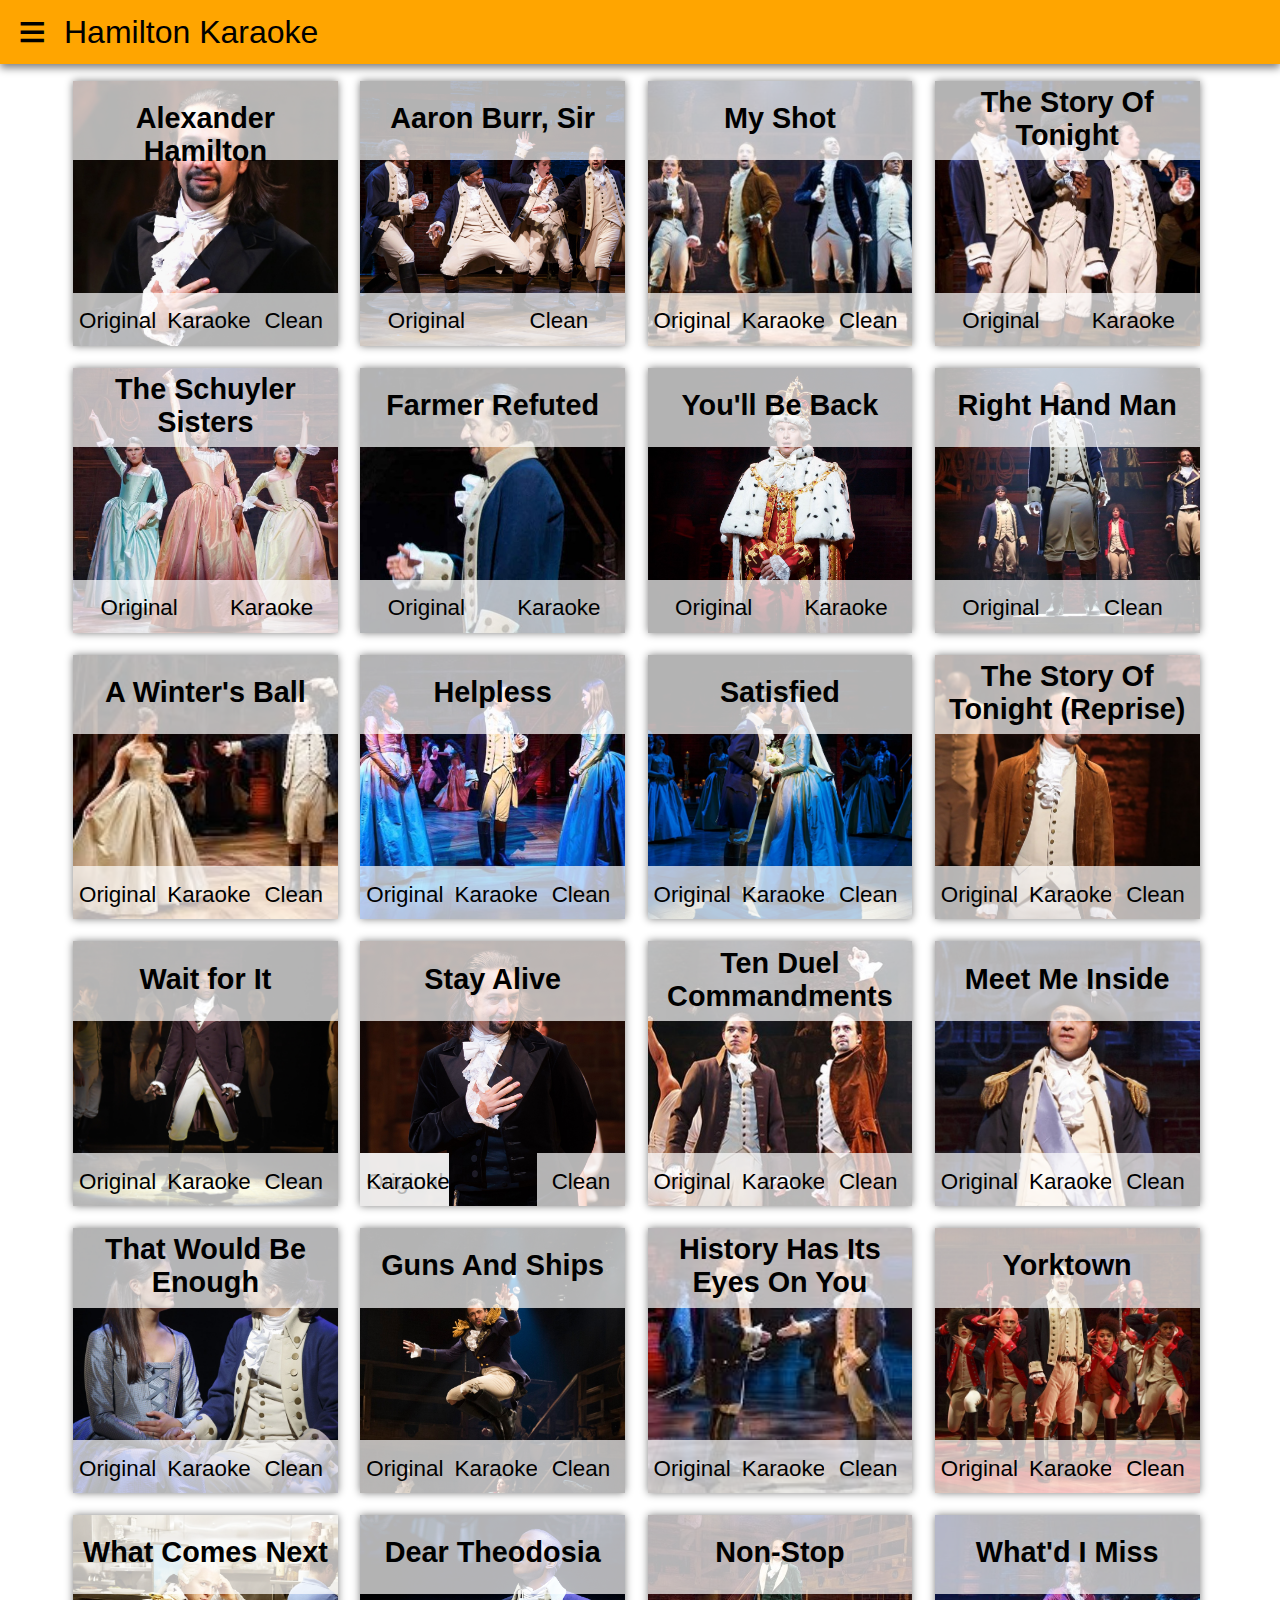
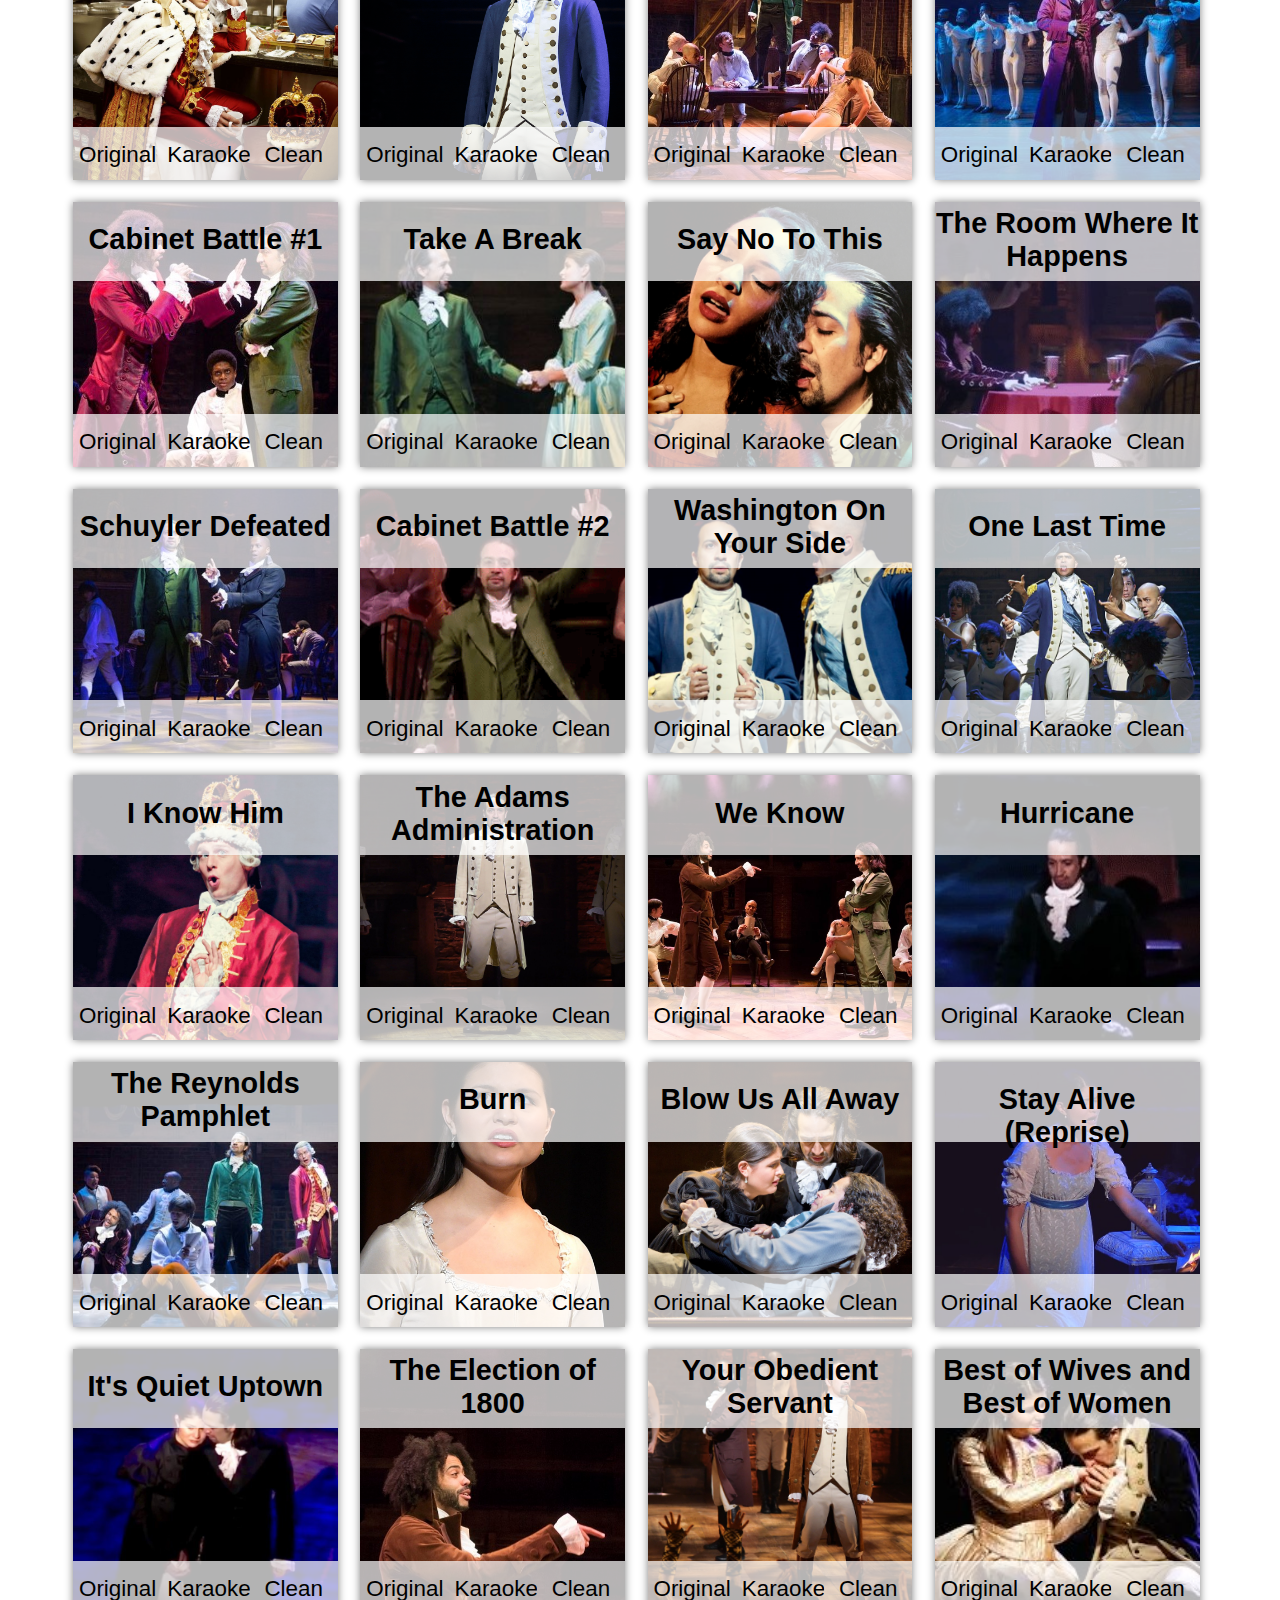
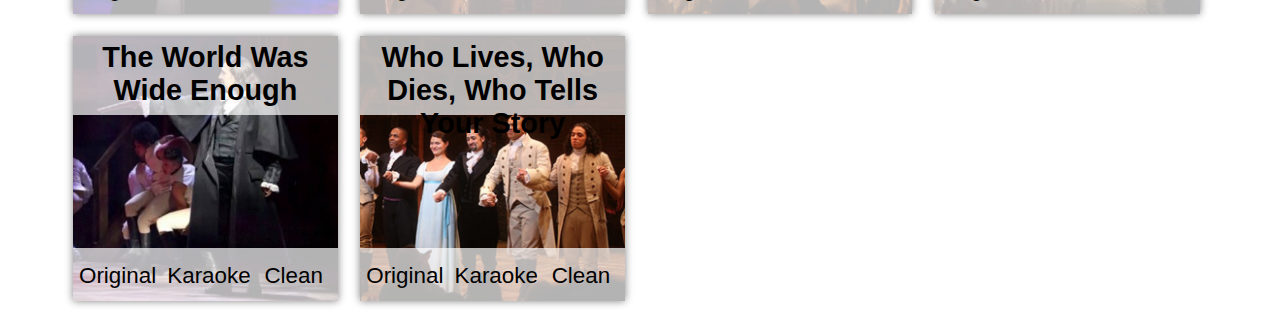
<file: index.html>
<!DOCTYPE html>

<html>
<head>
  <title>Hamilton Karaoke</title>
  <meta name="mobile-web-app-capable" content="yes">
  <link rel="icon" type="image/png" href= "images/hamilton.jpg">
  <link rel="stylesheet" href="styles.css">
  <link rel="stylesheet" href="media.css">
  <link href="https://fonts.googleapis.com/icon?family=Material+Icons" rel="stylesheet">
</head>
<body>
  <header class="header">
    <div id = "navButton" class = "navButton" onclick = "toggleNav()">&equiv;</div>
    <div class = "title">Hamilton Karaoke</div>
  </header>

  <div id = "overlay" onclick = "toggleNav()"></div>

  <nav id = "nav" class = "closed">
    <button class = "act" onclick = "toggleAct1()">Act One</button><div id = "act1Wrapper">
        <button class = "act1" onclick = "scroll(1)">1. Alexander Hamilton</button>
        <button class = "act1" onclick = "scroll(2)">2. Aaron Burr, Sir</button>
        <button class = "act1" onclick = "scroll(3)">3. My Shot</button>
        <button class = "act1" onclick = "scroll(4)">4. The Story Of Tonight</button>
        <button class = "act1" onclick = "scroll(5)">5. The Schuyler Sisters</button>
        <button class = "act1" onclick = "scroll(6)">6. Farmer Refuted</button>
        <button class = "act1" onclick = "scroll(7)">7. You'll Be Back</button>
        <button class = "act1" onclick = "scroll(8)">8. Right Hand Man</button>
        <button class = "act1" onclick = "scroll(9)">9. A Winter's Ball</button>
        <button class = "act1" onclick = "scroll(10)">10. Helpless</button>
        <button class = "act1" onclick = "scroll(11)">11. Satisfied</button>
        <button class = "act1" onclick = "scroll(12)">12. The Story Of Tonight (Reprise)</button>
        <button class = "act1" onclick = "scroll(13)">13. Wait For It</button>
        <button class = "act1" onclick = "scroll(14)">14. Stay Alive</button>
        <button class = "act1" onclick = "scroll(15)">15. Ten Duel Commandments</button>
        <button class = "act1" onclick = "scroll(16)">16. Meet Me Inside</button>
        <button class = "act1" onclick = "scroll(17)">17. That Would Be Enough</button>
        <button class = "act1" onclick = "scroll(18)">18. Guns and Ships</button>
        <button class = "act1" onclick = "scroll(19)">19. History Has Its Eyes On You</button>
        <button class = "act1" onclick = "scroll(20)">20. Yorktown</button>
        <button class = "act1" onclick = "scroll(21)">21. What Comes Next</button>
        <button class = "act1" onclick = "scroll(22)">22. Dear Theodosia</button>
        <button class = "act1" onclick = "scroll(23)">23. Non-Stop</button>
      </div>
    <button class = "act" onclick = "toggleAct2()">Act Two</button>
      <div id = "act2Wrapper">
        <button class = "act2" onclick = "scroll(24)">24. What'd I Miss</button>
        <button class = "act2" onclick = "scroll(25)">25. Cabinet Battle #1</button>
        <button class = "act2" onclick = "scroll(26)">26. Take a Breat</button>
        <button class = "act2" onclick = "scroll(27)">27. Say No To This</button>
        <button class = "act2" onclick = "scroll(28)">28. The Room Where It Happens</button>
        <button class = "act2" onclick = "scroll(29)">29. Schuyler Defeated</button>
        <button class = "act2" onclick = "scroll(30)">30. Cabinet Battle #2</button>
        <button class = "act2" onclick = "scroll(31)">31. Washington On Your Side</button>
        <button class = "act2" onclick = "scroll(32)">32. One Last Time</button>
        <button class = "act2" onclick = "scroll(33)">33. I Know Him</button>
        <button class = "act2" onclick = "scroll(34)">34. The Adam Administration</button>
        <button class = "act2" onclick = "scroll(35)">35. We Know</button>
        <button class = "act2" onclick = "scroll(36)">36. Hurricane</button>
        <button class = "act2" onclick = "scroll(37)">37. The Reynolds Pamphlet</button>
        <button class = "act2" onclick = "scroll(38)">38. Burn</button>
        <button class = "act2" onclick = "scroll(39)">39. Blow Us All Away</button>
        <button class = "act2" onclick = "scroll(40)">40. Stay Alive (Reprise)</button>
        <button class = "act2" onclick = "scroll(41)">41. It's Quiet Uptown</button>
        <button class = "act2" onclick = "scroll(42)">42. The Election of 1800</button>
        <button class = "act2" onclick = "scroll(43)">43. Your Obedient Servant</button>
        <button class = "act2" onclick = "scroll(44)">44. Best of Wives and Best of Women</button>
        <button class = "act2" onclick = "scroll(45)">45. The World Was Wide Enough</button>
        <button class = "act2" onclick = "scroll(46)">46. Who Lives, Who Dies, Who Tells Your Story</button>
      </div>
    <button class = "act">About/Contribute</button>
    <button class = "act" onclick = "liteSwitch('lite')">Switch to Lite Mode</button>
  </nav>

  <div id = "modal">
    <div class = "header" style = "z-index:1000">
      <div id = "back" class = "navButton" onclick = "toggleLyrics('na', 'na')"><i class="material-icons" style = "font-size:48px">arrow_back</i></div>
      <div id = "modalTitle" class = "title"></div>
    </div>
    <div id = "lyrics"></div>
  </div>

  <div id = "content">
    <strong>
    <div class = "songCard">
      <img src = "images/alexanderhamilton.jpg"/>
      <div class = "songTitle">Alexander Hamilton</div>
      <button class = "songLink firstThird" onclick = "toggleLyrics(alexanderHamilton, alexanderHamilton.e)">Original</button>
      <button class = "songLink secondThird" onclick = "toggleLyrics(alexanderHamilton, alexanderHamilton.k)">Karaoke</button>
      <button class = "songLink thirdThird" onclick = "toggleLyrics(alexanderHamilton, alexanderHamilton.c)">Clean</button>
    </div>

    <div class = "songCard">
      <img src = "images/aaronburrsir.jpg"/>
      <div class = "songTitle">Aaron Burr, Sir</div>
      <button class = "songLink firstHalf" onclick = "toggleLyrics(aaronBurrSir, aaronBurrSir.e)">Original</button>
      <!--<button class = "songLink secondThird" onclick = "toggleLyrics(aaronBurrSir, aaronBurrSir.k)"></button>-->
      <button class = "songLink secondHalf" onclick = "toggleLyrics(aaronBurrSir, aaronBurrSir.c)">Clean</button>
    </div>

    <div class = "songCard">
      <img src = "images/myshot.jpg"/>
      <div class = "songTitle">My Shot</div>
      <button class = "songLink firstThird" onclick = "toggleLyrics(myShot, myShot.e)">Original</button>
      <button class = "songLink secondThird" onclick = "toggleLyrics(myShot, myShot.k)">Karaoke</button>
      <button class = "songLink thirdThird" onclick = "toggleLyrics(myShot, myShot.c)">Clean</button>
    </div>
    
    <div class = "songCard">
      <img src = "images/storyoftonight.jpg"/>
      <div class = "songTitle twoLine">The Story Of<br>Tonight</div>
      <button class = "songLink firstHalf" onclick = "toggleLyrics(storyOfTonight, storyOfTonight.c)">Original</button>
      <button class = "songLink secondHalf" onclick = "toggleLyrics(storyOfTonight, storyOfTonight.k)">Karaoke</button>
    </div>
    
    <div class = "songCard">
      <img src = "images/schuylersisters.jpg"/>
      <div class = "songTitle twoLine">The Schuyler<br>Sisters</div>
      <button class = "songLink firstHalf" onclick = "toggleLyrics(schuylerSisters, schuylerSisters.e)">Original</button>
      <button class = "songLink secondHalf" onclick = "toggleLyrics(schuylerSisters, schuylerSisters.k)">Karaoke</button>
    </div>
    
    <div class = "songCard">
      <img src = "images/farmerrefuted.jpg"/>
      <div class = "songTitle">Farmer Refuted</div>
      <button class = "songLink firstHalf" onclick = "toggleLyrics(farmerRefuted, farmerRefuted.e)">Original</button>
      <button class = "songLink secondHalf" onclick = "toggleLyrics(farmerRefuted, farmerRefuted.k)">Karaoke</button>
    </div>
    
    <div class = "songCard">
      <img src = "images/youllbeback.jpg"/>
      <div class = "songTitle">You'll Be Back</div>
      <button class = "songLink firstHalf" onclick = "toggleLyrics(youllBeBack, youllBeBack.e)">Original</button>
      <button class = "songLink secondHalf" onclick = "toggleLyrics(youllBeBack, youllBeBack.k)">Karaoke</button>
    </div>
    
    <div class = "songCard">
      <img src = "images/righthandman.jpg"/>
      <div class = "songTitle">Right Hand Man</div>
      <button class = "songLink firstHalf" onclick = "toggleLyrics(rightHandMan, rightHandMan.e)">Original</button>
      <!--<button class = "songLink secondThird" onclick = "toggleLyrics(rightHandMan, rightHandMan.k)">Karaoke</button>-->
      <button class = "songLink secondHalf" onclick = "toggleLyrics(rightHandMan, rightHandMan.c)">Clean</button>
    </div>
    
    <div class = "songCard">
      <img src = "images/awintersball.jpg"/>
      <div class = "songTitle">A Winter's Ball</div>
      <button class = "songLink firstThird" onclick = "toggleLyrics(aWintersBall, aWintersBall.e)">Original</button>
      <button class = "songLink secondThird" onclick = "toggleLyrics(aWintersBall, aWintersBall.k)">Karaoke</button>
      <button class = "songLink thirdThird" onclick = "toggleLyrics(aWintersBall, aWintersBall.c)">Clean</button>
    </div>
    
    <div class = "songCard">
      <img src = "images/helpless.jpg"/>
      <div class = "songTitle">Helpless</div>
      <button class = "songLink firstThird" onclick = "toggleLyrics(helpless, helpless.e)">Original</button>
      <button class = "songLink secondThird" onclick = "toggleLyrics(helpless, helpless.k)">Karaoke</button>
      <button class = "songLink thirdThird" onclick = "toggleLyrics(helpless, helpless.c)">Clean</button>
    </div>
    
    <div class = "songCard">
      <img src = "images/satisfied.jpg"/>
      <div class = "songTitle">Satisfied</div>
      <button class = "songLink firstThird" onclick = "toggleLyrics(satisfied, satisfied.e)">Original</button>
      <button class = "songLink secondThird" onclick = "toggleLyrics(satisfied, satisfied.k)">Karaoke</button>
      <button class = "songLink thirdThird" onclick = "toggleLyrics(satisfied, satisfied.c)">Clean</button>
    </div>
    
    <div class = "songCard">
      <img src = "images/storyoftonightreprise.jpg"/>
      <div class = "songTitle twoLine">The Story Of Tonight (Reprise)</div>
      <button class = "songLink firstThird" onclick = "toggleLyrics(storyOfTonightReprise, storyOfTonightReprise.e)">Original</button>
      <button class = "songLink secondThird" onclick = "toggleLyrics(storyOfTonightReprise, storyOfTonightReprise.k)">Karaoke</button>
      <button class = "songLink thirdThird" onclick = "toggleLyrics(storyOfTonightReprise, storyOfTonightReprise.c)">Clean</button>
    </div>
    
    <div class = "songCard">
      <img src = "images/waitforit.jpg"/>
      <div class = "songTitle">Wait for It</div>
      <button class = "songLink firstThird" onclick = "toggleLyrics(waitForIt, waitForIt.e)">Original</button>
      <button class = "songLink secondThird" onclick = "toggleLyrics(waitForIt, waitForIt.k)">Karaoke</button>
      <button class = "songLink thirdThird" onclick = "toggleLyrics(waitForIt, waitForIt.c)">Clean</button>
    </div>
    
    <div class = "songCard">
      <img src = "images/stayalive.jpg"/>
      <div class = "songTitle">Stay Alive</div>
      <button class = "songLink firstThird" onclick = "toggleLyrics(stayAlive, stayAlive.e)">Original</button>
      <button class = "songLink firstThird" onclick = "toggleLyrics(stayAlive, stayAlive.e)">Karaoke</button>
      <button class = "songLink thirdThird" onclick = "toggleLyrics(stayAlive, stayAlive.c)">Clean</button>
    </div>
    
    <div class = "songCard">
      <img src = "images/tenduelcommandments.jpg"/>
      <div class = "songTitle twoLine">Ten Duel Commandments</div>
      <button class = "songLink firstThird" onclick = "toggleLyrics(tenDuelCommandments, tenDuelCommandments.e)">Original</button>
      <button class = "songLink secondThird" onclick = "toggleLyrics(tenDuelCommandments, tenDuelCommandments.k)">Karaoke</button>
      <button class = "songLink thirdThird" onclick = "toggleLyrics(tenDuelCommandments, tenDuelCommandments.c)">Clean</button>
    </div>
    
    <div class = "songCard">
      <img src = "images/meetmeinside.jpg"/>
      <div class = "songTitle">Meet Me Inside</div>
      <button class = "songLink firstThird" onclick = "toggleLyrics(meetMeInside, meetMeInside.e)">Original</button>
      <button class = "songLink secondThird" onclick = "toggleLyrics(meetMeInside, meetMeInside.k)">Karaoke</button>
      <button class = "songLink thirdThird" onclick = "toggleLyrics(meetMeInside, meetMeInside.c)">Clean</button>
    </div>
    
    <div class = "songCard">
      <img src = "images/thatwouldbeenough.jpg"/>
      <div class = "songTitle twoLine">That Would Be Enough</div>
      <button class = "songLink firstThird" onclick = "toggleLyrics(thatWouldBeEnough, thatWouldBeEnough.e)">Original</button>
      <button class = "songLink secondThird" onclick = "toggleLyrics(thatWouldBeEnough, thatWouldBeEnough.k)">Karaoke</button>
      <button class = "songLink thirdThird" onclick = "toggleLyrics(thatWouldBeEnough, thatWouldBeEnough.c)">Clean</button>
    </div>
    
    <div class = "songCard">
      <img src = "images/gunsandships.jpg"/>
      <div class = "songTitle">Guns And Ships</div>
      <button class = "songLink firstThird" onclick = "toggleLyrics(gunsAndShips, gunsAndShips.e)">Original</button>
      <button class = "songLink secondThird" onclick = "toggleLyrics(gunsAndShips, gunsAndShips.k)">Karaoke</button>
      <button class = "songLink thirdThird" onclick = "toggleLyrics(gunsAndShips, gunsAndShips.c)">Clean</button>
    </div>
    
    <div class = "songCard">
      <img src = "images/historyhasitseyesonyou.jpg"/>
      <div class = "songTitle twoLine">History Has Its Eyes On You</div>
      <button class = "songLink firstThird" onclick = "toggleLyrics(historyHasItsEyesOnYou, historyHasItsEyesOnYou.e)">Original</button>
      <button class = "songLink secondThird" onclick = "toggleLyrics(historyHasItsEyesOnYou, historyHasItsEyesOnYou.k)">Karaoke</button>
      <button class = "songLink thirdThird" onclick = "toggleLyrics(historyHasItsEyesOnYou, historyHasItsEyesOnYou.c)">Clean</button>
    </div>
    
    <div class = "songCard">
      <img src = "images/yorktown.jpg"/>
      <div class = "songTitle">Yorktown</div>
      <button class = "songLink firstThird" onclick = "toggleLyrics(yorktown, yorktown.e)">Original</button>
      <button class = "songLink secondThird" onclick = "toggleLyrics(yorktown, yorktown.k)">Karaoke</button>
      <button class = "songLink thirdThird" onclick = "toggleLyrics(yorktown, yorktown.c)">Clean</button>
    </div>
    
    <div class = "songCard">
      <img src = "images/whatcomesnext.jpg"/>
      <div class = "songTitle">What Comes Next</div>
      <button class = "songLink firstThird" onclick = "toggleLyrics(whatComesNext, whatComesNext.e)">Original</button>
      <button class = "songLink secondThird" onclick = "toggleLyrics(whatComesNext, whatComesNext.k)">Karaoke</button>
      <button class = "songLink thirdThird" onclick = "toggleLyrics(whatComesNext, whatComesNext.c)">Clean</button>
    </div>
    
    <div class = "songCard">
      <img src = "images/deartheodosia.jpg"/>
      <div class = "songTitle">Dear Theodosia</div>
      <button class = "songLink firstThird" onclick = "toggleLyrics(dearTheodosia, dearTheodosia.e)">Original</button>
      <button class = "songLink secondThird" onclick = "toggleLyrics(dearTheodosia, dearTheodosia.k)">Karaoke</button>
      <button class = "songLink thirdThird" onclick = "toggleLyrics(dearTheodosia, dearTheodosia.c)">Clean</button>
    </div>
    
    <div class = "songCard">
      <img src = "images/nonstop.jpg"/>
      <div class = "songTitle">Non-Stop</div>
      <button class = "songLink firstThird" onclick = "toggleLyrics(nonStop, nonStop.e)">Original</button>
      <button class = "songLink secondThird" onclick = "toggleLyrics(nonStop, nonStop.k)">Karaoke</button>
      <button class = "songLink thirdThird" onclick = "toggleLyrics(nonStop, nonStop.c)">Clean</button>
    </div>
    
    <div class = "songCard">
      <img src = "images/whatdimiss.jpg"/>
      <div class = "songTitle">What'd I Miss</div>
      <button class = "songLink firstThird" onclick = "toggleLyrics(whatdIMiss, whatdIMiss.e)">Original</button>
      <button class = "songLink secondThird" onclick = "toggleLyrics(whatdIMiss, whatdIMiss.k)">Karaoke</button>
      <button class = "songLink thirdThird" onclick = "toggleLyrics(whatdIMiss, whatdIMiss.c)">Clean</button>
    </div>
    
    <div class = "songCard">
      <img src = "images/cabinetbattle1.jpg"/>
      <div class = "songTitle">Cabinet Battle #1</div>
      <button class = "songLink firstThird" onclick = "toggleLyrics(cabinetBattle1, cabinetBattle1.e)">Original</button>
      <button class = "songLink secondThird" onclick = "toggleLyrics(cabinetBattle1, cabinetBattle1.k)">Karaoke</button>
      <button class = "songLink thirdThird" onclick = "toggleLyrics(cabinetBattle1, cabinetBattle1.c)">Clean</button>
    </div>
    
    <div class = "songCard">
      <img src = "images/takeabreak.jpg"/>
      <div class = "songTitle">Take A Break</div>
      <button class = "songLink firstThird" onclick = "toggleLyrics(takeABreak, takeABreak.e)">Original</button>
      <button class = "songLink secondThird" onclick = "toggleLyrics(takeABreak, takeABreak.k)">Karaoke</button>
      <button class = "songLink thirdThird" onclick = "toggleLyrics(takeABreak, takeABreak.c)">Clean</button>
    </div>
    
    <div class = "songCard">
      <img src = "images/saynotothis.jpg"/>
      <div class = "songTitle">Say No To This</div>
      <button class = "songLink firstThird" onclick = "toggleLyrics(sayNoToThis, sayNoToThis.e)">Original</button>
      <button class = "songLink secondThird" onclick = "toggleLyrics(sayNoToThis, sayNoToThis.k)">Karaoke</button>
      <button class = "songLink thirdThird" onclick = "toggleLyrics(sayNoToThis, sayNoToThis.c)">Clean</button>
    </div>
    
    <div class = "songCard">
      <img src = "images/roomwhereithappens.jpg"/>
      <div class = "songTitle twoLine">The Room Where It Happens</div>
      <button class = "songLink firstThird" onclick = "toggleLyrics(theRoomWhereItHappens, theRoomWhereItHappens.e)">Original</button>
      <button class = "songLink secondThird" onclick = "toggleLyrics(theRoomWhereItHappens, theRoomWhereItHappens.k)">Karaoke</button>
      <button class = "songLink thirdThird" onclick = "toggleLyrics(theRoomWhereItHappens, theRoomWhereItHappens.c)">Clean</button>
    </div>
    
    <div class = "songCard">
      <img src = "images/schuylerdefeated.jpg"/>
      <div class = "songTitle">Schuyler Defeated</div>
      <button class = "songLink firstThird" onclick = "toggleLyrics(schuylerDefeated, schuylerDefeated.e)">Original</button>
      <button class = "songLink secondThird" onclick = "toggleLyrics(schuylerDefeated, schuylerDefeated.k)">Karaoke</button>
      <button class = "songLink thirdThird" onclick = "toggleLyrics(schuylerDefeated, schuylerDefeated.c)">Clean</button>
    </div>
    
    <div class = "songCard">
      <img src = "images/cabinetbattle2.png"/>
      <div class = "songTitle">Cabinet Battle #2</div>
      <button class = "songLink firstThird" onclick = "toggleLyrics(cabinetBattle2, cabinetBattle2.e)">Original</button>
      <button class = "songLink secondThird" onclick = "toggleLyrics(cabinetBattle2, cabinetBattle2.k)">Karaoke</button>
      <button class = "songLink thirdThird" onclick = "toggleLyrics(cabinetBattle2, cabinetBattle2.c)">Clean</button>
    </div>
    
    <div class = "songCard">
      <img src = "images/washingtononyourside.png"/>
      <div class = "songTitle twoLine">Washington On Your Side</div>
      <button class = "songLink firstThird" onclick = "toggleLyrics(washingtonOnYourSide, washingtonOnYourSide.e)">Original</button>
      <button class = "songLink secondThird" onclick = "toggleLyrics(washingtonOnYourSide, washingtonOnYourSide.k)">Karaoke</button>
      <button class = "songLink thirdThird" onclick = "toggleLyrics(washingtonOnYourSide, washingtonOnYourSide.c)">Clean</button>
    </div>
    
    <div class = "songCard">
      <img src = "images/onelasttime.png"/>
      <div class = "songTitle">One Last Time</div>
      <button class = "songLink firstThird" onclick = "toggleLyrics(oneLastTime, oneLastTime.e)">Original</button>
      <button class = "songLink secondThird" onclick = "toggleLyrics(oneLastTime, oneLastTime.k)">Karaoke</button>
      <button class = "songLink thirdThird" onclick = "toggleLyrics(oneLastTime, oneLastTime.c)">Clean</button>
    </div>
    
    <div class = "songCard">
      <img src = "images/iknowhim.jpg"/>
      <div class = "songTitle">I Know Him</div>
      <button class = "songLink firstThird" onclick = "toggleLyrics(iKnowHim, iKnowHim.e)">Original</button>
      <button class = "songLink secondThird" onclick = "toggleLyrics(iKnowHim, iKnowHim.k)">Karaoke</button>
      <button class = "songLink thirdThird" onclick = "toggleLyrics(iKnowHim, iKnowHim.c)">Clean</button>
    </div>
    
    <div class = "songCard">
      <img src = "images/theadamsadministration.jpg"/>
      <div class = "songTitle twoLine">The Adams Administration</div>
      <button class = "songLink firstThird" onclick = "toggleLyrics(theAdamsAdministraton, theAdamsAdministraton.e)">Original</button>
      <button class = "songLink secondThird" onclick = "toggleLyrics(theAdamsAdministraton, theAdamsAdministraton.k)">Karaoke</button>
      <button class = "songLink thirdThird" onclick = "toggleLyrics(theAdamsAdministraton, theAdamsAdministraton.c)">Clean</button>
    </div>
    
    <div class = "songCard">
      <img src = "images/weknow.jpg"/>
      <div class = "songTitle">We Know</div>
      <button class = "songLink firstThird" onclick = "toggleLyrics(weKnow, weKnow.e)">Original</button>
      <button class = "songLink secondThird" onclick = "toggleLyrics(weKnow, weKnow.k)">Karaoke</button>
      <button class = "songLink thirdThird" onclick = "toggleLyrics(weKnow, weKnow.c)">Clean</button>
    </div>
    
    <div class = "songCard">
      <img src = "images/hurricane.jpg"/>
      <div class = "songTitle">Hurricane</div>
      <button class = "songLink firstThird" onclick = "toggleLyrics(hurricane, hurricane.e)">Original</button>
      <button class = "songLink secondThird" onclick = "toggleLyrics(hurricane, hurricane.k)">Karaoke</button>
      <button class = "songLink thirdThird" onclick = "toggleLyrics(hurricane, hurricane.c)">Clean</button>
    </div>
    
    <div class = "songCard">
      <img src = "images/reynoldspamphlet.jpg"/>
      <div class = "songTitle twoLine">The Reynolds Pamphlet</div>
      <button class = "songLink firstThird" onclick = "toggleLyrics(reynoldsPamphlet, reynoldsPamphlet.e)">Original</button>
      <button class = "songLink secondThird" onclick = "toggleLyrics(reynoldsPamphlet, reynoldsPamphlet.k)">Karaoke</button>
      <button class = "songLink thirdThird" onclick = "toggleLyrics(reynoldsPamphlet, reynoldsPamphlet.c)">Clean</button>
    </div>
    
    <div class = "songCard">
      <img src = "images/burn.jpg"/>
      <div class = "songTitle">Burn</div>
      <button class = "songLink firstThird" onclick = "toggleLyrics(burn, burn.e)">Original</button>
      <button class = "songLink secondThird" onclick = "toggleLyrics(burn, burn.k)">Karaoke</button>
      <button class = "songLink thirdThird" onclick = "toggleLyrics(burn, burn.c)">Clean</button>
    </div>
    
    <div class = "songCard">
      <img src = "images/blowusallaway.jpg"/>
      <div class = "songTitle">Blow Us All Away</div>
      <button class = "songLink firstThird" onclick = "toggleLyrics(blowUsAllAway, blowUsAllAway.e)">Original</button>
      <button class = "songLink secondThird" onclick = "toggleLyrics(blowUsAllAway, blowUsAllAway.k)">Karaoke</button>
      <button class = "songLink thirdThird" onclick = "toggleLyrics(blowUsAllAway, blowUsAllAway.c)">Clean</button>
    </div>
    
    <div class = "songCard">
      <img src = "images/stayalivereprise.jpg"/>
      <div class = "songTitle">Stay Alive (Reprise)</div>
      <button class = "songLink firstThird" onclick = "toggleLyrics(stayAliveReprise, stayAliveReprise.e)">Original</button>
      <button class = "songLink secondThird" onclick = "toggleLyrics(stayAliveReprise, stayAliveReprise.k)">Karaoke</button>
      <button class = "songLink thirdThird" onclick = "toggleLyrics(stayAliveReprise, stayAliveReprise.c)">Clean</button>
    </div>
    
    <div class = "songCard">
      <img src = "images/itsquietuptown.jpg"/>
      <div class = "songTitle">It's Quiet Uptown</div>
      <button class = "songLink firstThird" onclick = "toggleLyrics(itsQiuetUptown, itsQiuetUptown.e)">Original</button>
      <button class = "songLink secondThird" onclick = "toggleLyrics(itsQiuetUptown, itsQiuetUptown.k)">Karaoke</button>
      <button class = "songLink thirdThird" onclick = "toggleLyrics(itsQiuetUptown, itsQiuetUptown.c)">Clean</button>
    </div>
    
    <div class = "songCard">
      <img src = "images/electionof1800.jpg"/>
      <div class = "songTitle twoLine">The Election of<br>1800</div>
      <button class = "songLink firstThird" onclick = "toggleLyrics(electionOf1800, electionOf1800.e)">Original</button>
      <button class = "songLink secondThird" onclick = "toggleLyrics(electionOf1800, electionOf1800.k)">Karaoke</button>
      <button class = "songLink thirdThird" onclick = "toggleLyrics(electionOf1800, electionOf1800.c)">Clean</button>
    </div>
    
    <div class = "songCard">
      <img src = "images/yourobedientservant.jpg"/>
      <div class = "songTitle twoLine">Your Obedient Servant</div>
      <button class = "songLink firstThird" onclick = "toggleLyrics(yourObedientServant, yourObedientServant.e)">Original</button>
      <button class = "songLink secondThird" onclick = "toggleLyrics(yourObedientServant, yourObedientServant.k)">Karaoke</button>
      <button class = "songLink thirdThird" onclick = "toggleLyrics(yourObedientServant, yourObedientServant.c)">Clean</button>
    </div>
    
    <div class = "songCard">
      <img src = "images/bestofwivesandbestofwomen.jpg"/>
      <div class = "songTitle twoLine">Best of Wives and Best of Women</div>
      <button class = "songLink firstThird" onclick = "toggleLyrics(bestOfWivesAndBestOfWomen, bestOfWivesAndBestOfWomen.e)">Original</button>
      <button class = "songLink secondThird" onclick = "toggleLyrics(bestOfWivesAndBestOfWomen, bestOfWivesAndBestOfWomen.k)">Karaoke</button>
      <button class = "songLink thirdThird" onclick = "toggleLyrics(bestOfWivesAndBestOfWomen, bestOfWivesAndBestOfWomen.c)">Clean</button>
    </div>
    
    <div class = "songCard">
      <img src = "images/theworldwaswideenough.jpg"/>
      <div class = "songTitle twoLine">The World Was Wide Enough</div>
      <button class = "songLink firstThird" onclick = "toggleLyrics(theWorldWasWideEnough, theWorldWasWideEnough.e)">Original</button>
      <button class = "songLink secondThird" onclick = "toggleLyrics(theWorldWasWideEnough, theWorldWasWideEnough.k)">Karaoke</button>
      <button class = "songLink thirdThird" onclick = "toggleLyrics(theWorldWasWideEnough, theWorldWasWideEnough.c)">Clean</button>
    </div>
    
    <div class = "songCard">
      <img src = "images/wholiveswhodieswhotellsyourstory.jpg"/>
      <div class = "songTitle twoLine">Who Lives, Who Dies, Who Tells Your Story</div>
      <button class = "songLink firstThird" onclick = "toggleLyrics(whoLivesWhoDiesWhoTellsYourStory, whoLivesWhoDiesWhoTellsYourStory.e)">Original</button>
      <button class = "songLink secondThird" onclick = "toggleLyrics(whoLivesWhoDiesWhoTellsYourStory, whoLivesWhoDiesWhoTellsYourStory.k)">Karaoke</button>
      <button class = "songLink thirdThird" onclick = "toggleLyrics(whoLivesWhoDiesWhoTellsYourStory, whoLivesWhoDiesWhoTellsYourStory.c)">Clean</button>
    </div>
    </strong>
    
  </div>
</body>
<script src="objects.js"></script> 
<script src="main.js"></script>
</html>
</file>
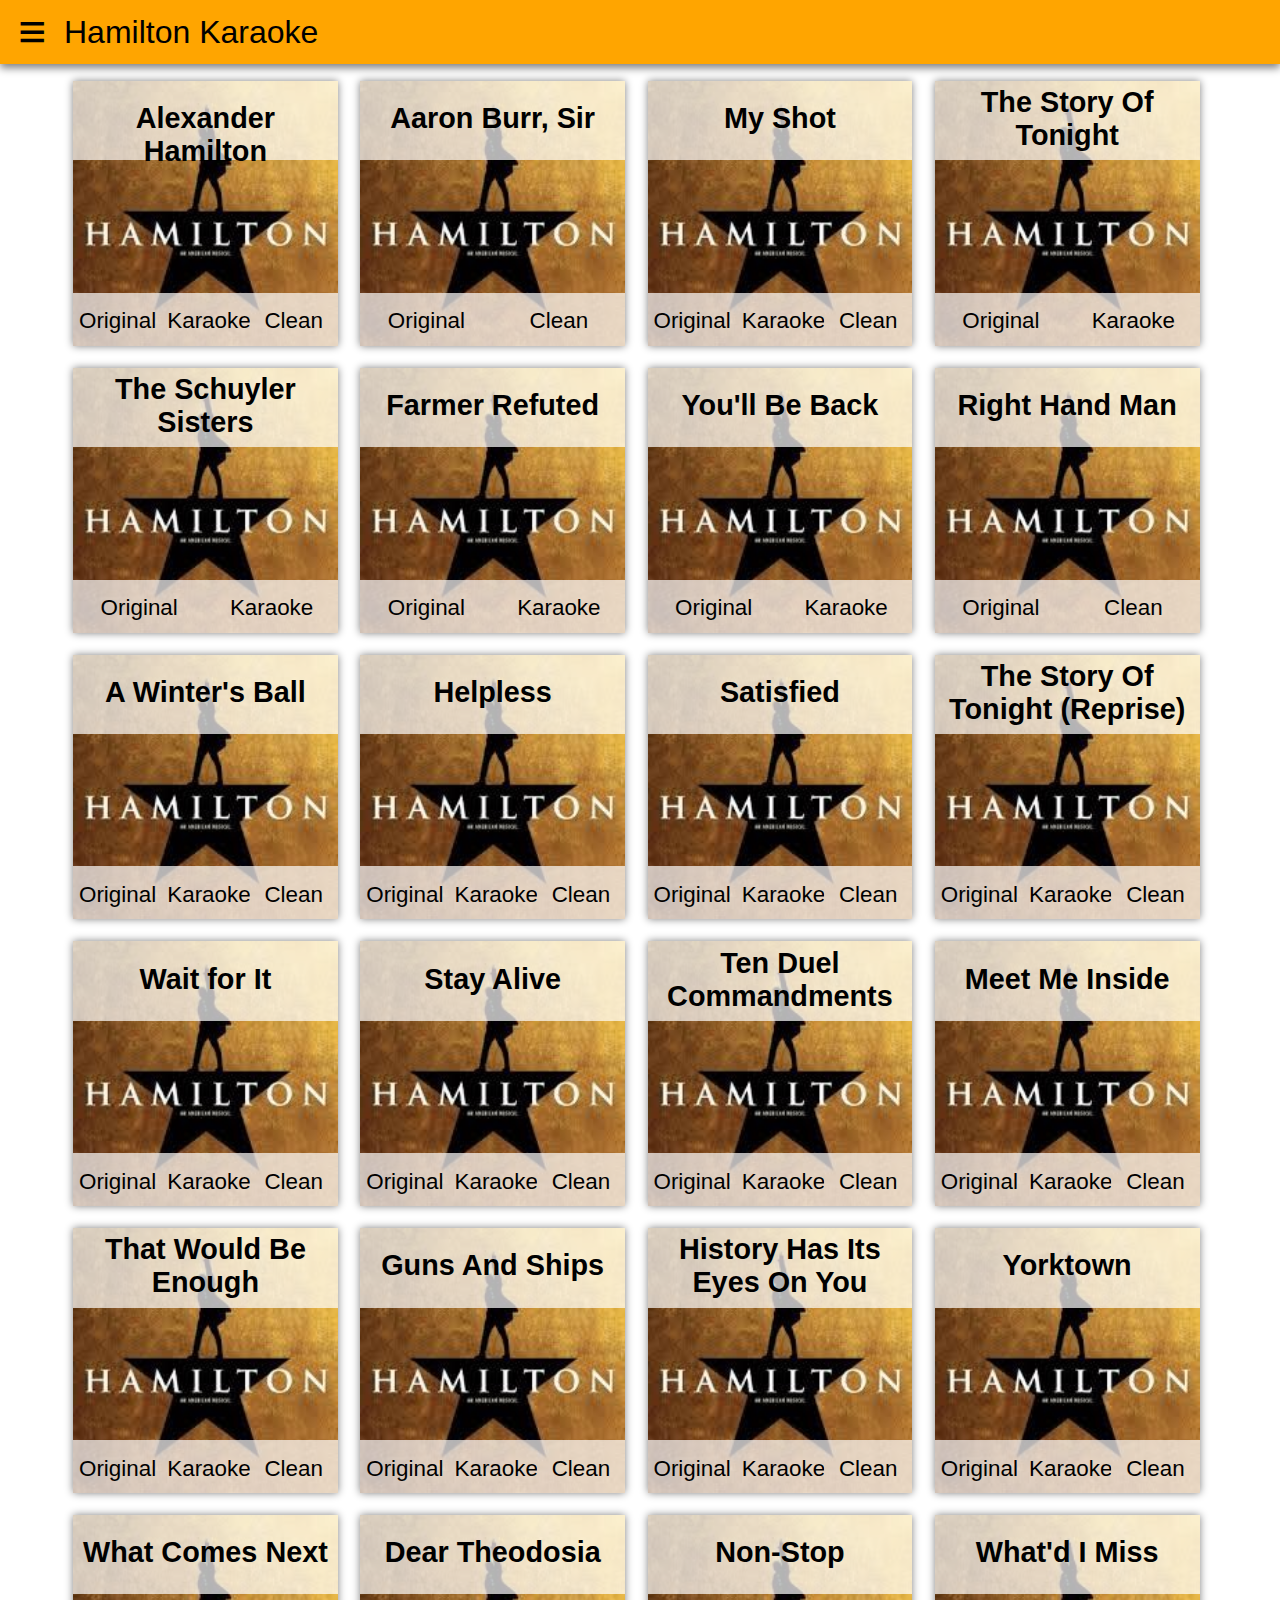
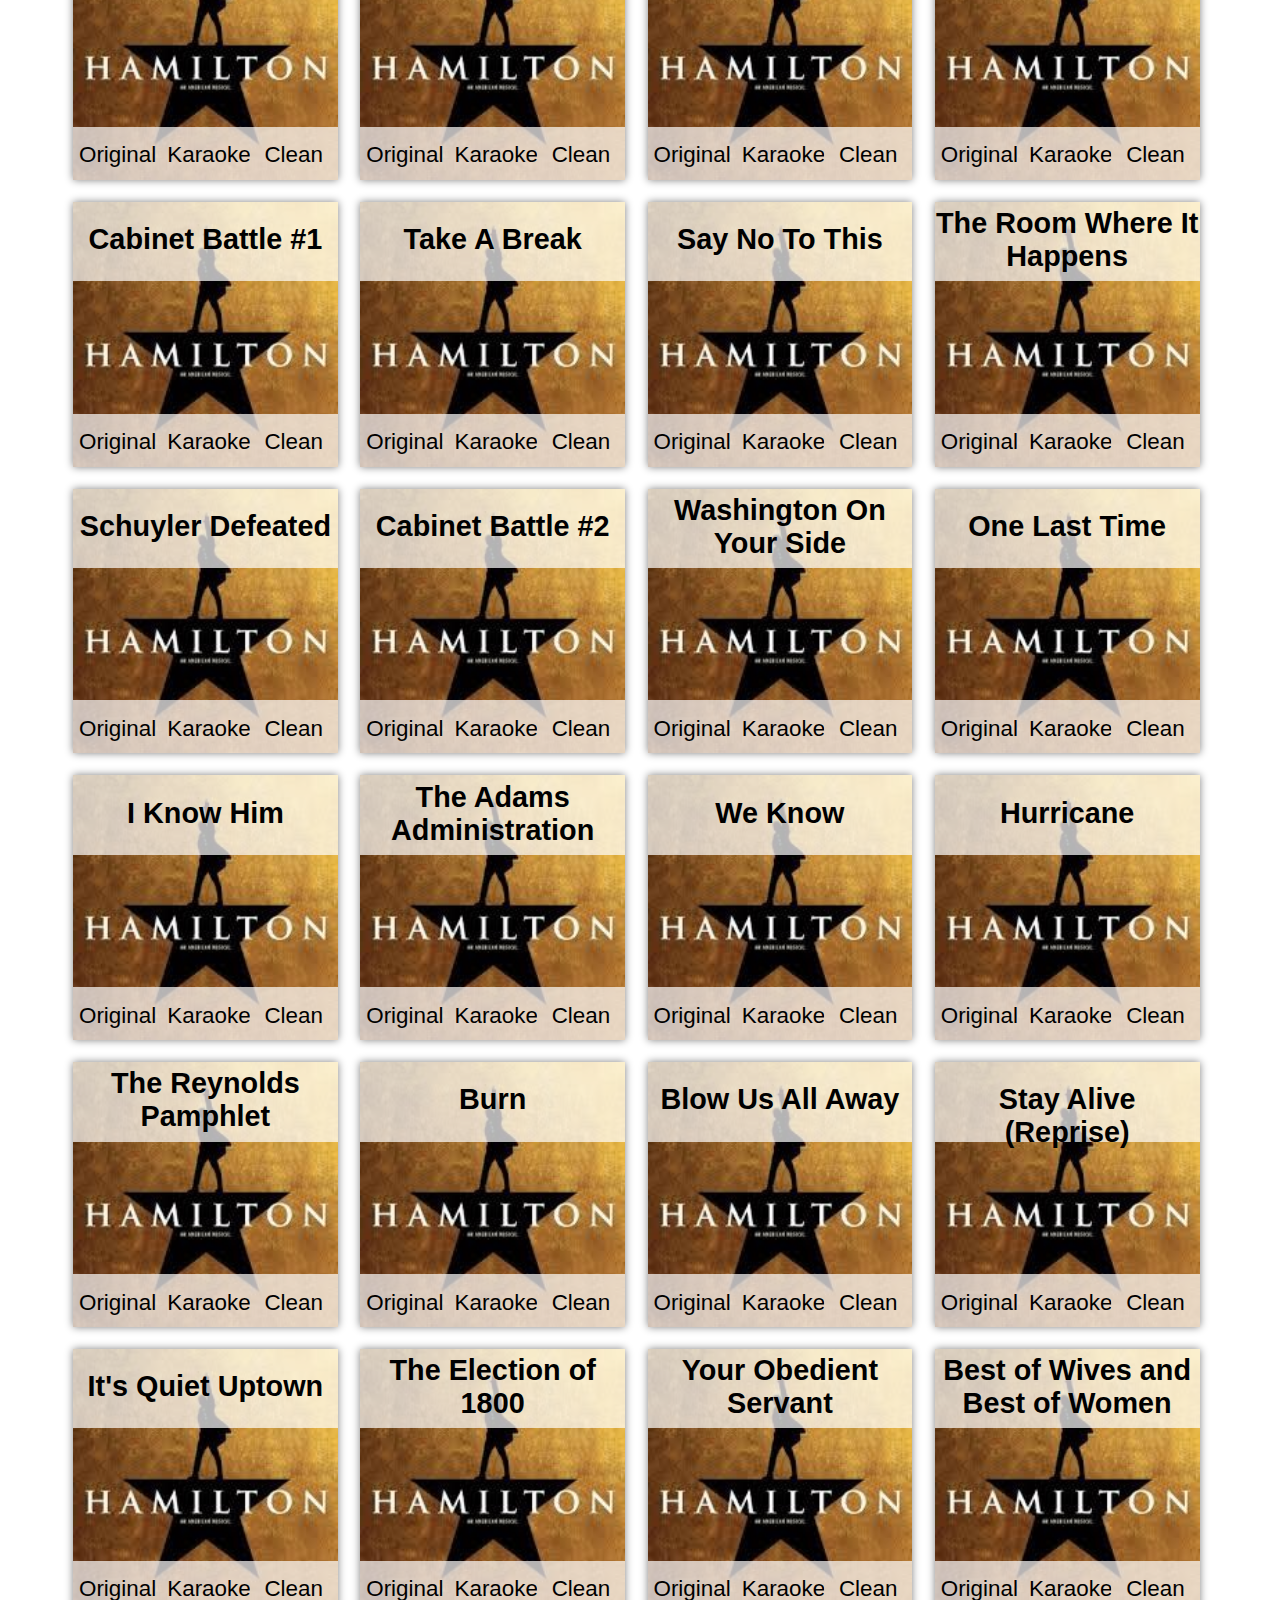
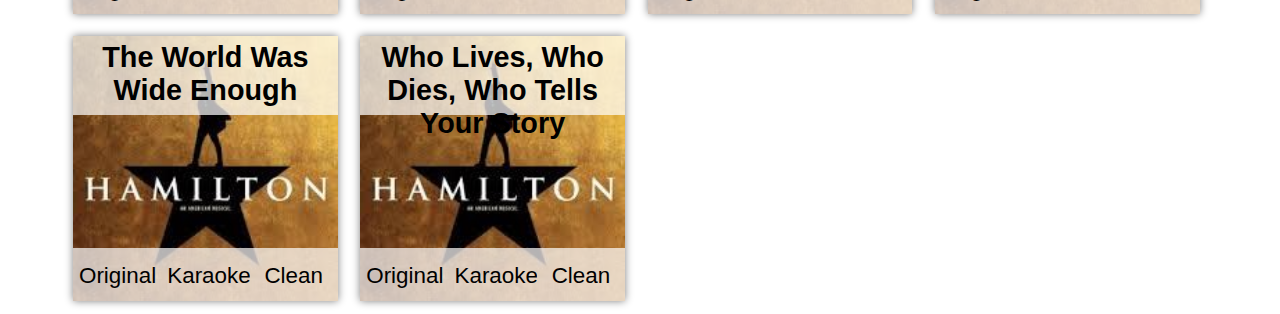
<file: lite.html>
<!DOCTYPE html>

<html>
<head>
  <title>Hamilton Karaoke</title>
  <meta name="mobile-web-app-capable" content="yes">
  <link rel="icon" type="image/png" href= "images/hamilton.jpg">
  <link rel="stylesheet" href="styles.css">
  <link rel="stylesheet" href="media.css">
  <link href="https://fonts.googleapis.com/icon?family=Material+Icons" rel="stylesheet">
</head>
<body>
  <header class="header">
    <div id = "navButton" class = "navButton" onclick = "toggleNav()">&equiv;</div>
    <div class = "title">Hamilton Karaoke</div>
  </header>

  <div id = "overlay" onclick = "toggleNav()"></div>

  <nav id = "nav" class = "closed">
    <button class = "act" onclick = "toggleAct1()">Act One</button><div id = "act1Wrapper">
        <button class = "act1" onclick = "scroll(1)">1. Alexander Hamilton</button>
        <button class = "act1" onclick = "scroll(2)">2. Aaron Burr, Sir</button>
        <button class = "act1" onclick = "scroll(3)">3. My Shot</button>
        <button class = "act1" onclick = "scroll(4)">4. The Story Of Tonight</button>
        <button class = "act1" onclick = "scroll(5)">5. The Schuyler Sisters</button>
        <button class = "act1" onclick = "scroll(6)">6. Farmer Refuted</button>
        <button class = "act1" onclick = "scroll(7)">7. You'll Be Back</button>
        <button class = "act1" onclick = "scroll(8)">8. Right Hand Man</button>
        <button class = "act1" onclick = "scroll(9)">9. A Winter's Ball</button>
        <button class = "act1" onclick = "scroll(10)">10. Helpless</button>
        <button class = "act1" onclick = "scroll(11)">11. Satisfied</button>
        <button class = "act1" onclick = "scroll(12)">12. The Story Of Tonight (Reprise)</button>
        <button class = "act1" onclick = "scroll(13)">13. Wait For It</button>
        <button class = "act1" onclick = "scroll(14)">14. Stay Alive</button>
        <button class = "act1" onclick = "scroll(15)">15. Ten Duel Commandments</button>
        <button class = "act1" onclick = "scroll(16)">16. Meet Me Inside</button>
        <button class = "act1" onclick = "scroll(17)">17. That Would Be Enough</button>
        <button class = "act1" onclick = "scroll(18)">18. Guns and Ships</button>
        <button class = "act1" onclick = "scroll(19)">19. History Has Its Eyes On You</button>
        <button class = "act1" onclick = "scroll(20)">20. Yorktown</button>
        <button class = "act1" onclick = "scroll(21)">21. What Comes Next</button>
        <button class = "act1" onclick = "scroll(22)">22. Dear Theodosia</button>
        <button class = "act1" onclick = "scroll(23)">23. Non-Stop</button>
      </div>
    <button class = "act" onclick = "toggleAct2()">Act Two</button>
      <div id = "act2Wrapper">
        <button class = "act2" onclick = "scroll(24)">24. What'd I Miss</button>
        <button class = "act2" onclick = "scroll(25)">25. Cabinet Battle #1</button>
        <button class = "act2" onclick = "scroll(26)">26. Take a Breat</button>
        <button class = "act2" onclick = "scroll(27)">27. Say No To This</button>
        <button class = "act2" onclick = "scroll(28)">28. The Room Where It Happens</button>
        <button class = "act2" onclick = "scroll(29)">29. Schuyler Defeated</button>
        <button class = "act2" onclick = "scroll(30)">30. Cabinet Battle #2</button>
        <button class = "act2" onclick = "scroll(31)">31. Washington On Your Side</button>
        <button class = "act2" onclick = "scroll(32)">32. One Last Time</button>
        <button class = "act2" onclick = "scroll(33)">33. I Know Him</button>
        <button class = "act2" onclick = "scroll(34)">34. The Adam Administration</button>
        <button class = "act2" onclick = "scroll(35)">35. We Know</button>
        <button class = "act2" onclick = "scroll(36)">36. Hurricane</button>
        <button class = "act2" onclick = "scroll(37)">37. The Reynolds Pamphlet</button>
        <button class = "act2" onclick = "scroll(38)">38. Burn</button>
        <button class = "act2" onclick = "scroll(39)">39. Blow Us All Away</button>
        <button class = "act2" onclick = "scroll(40)">40. Stay Alive (Reprise)</button>
        <button class = "act2" onclick = "scroll(41)">41. It's Quiet Uptown</button>
        <button class = "act2" onclick = "scroll(42)">42. The Election of 1800</button>
        <button class = "act2" onclick = "scroll(43)">43. Your Obedient Servant</button>
        <button class = "act2" onclick = "scroll(44)">44. Best of Wives and Best of Women</button>
        <button class = "act2" onclick = "scroll(45)">45. The World Was Wide Enough</button>
        <button class = "act2" onclick = "scroll(46)">46. Who Lives, Who Dies, Who Tells Your Story</button>
      </div>
    <button class = "act">About/Contribute</button>
    <button class = "act" onclick = "liteSwitch('index')">Switch to Full Mode</button>
  </nav>

  <div id = "modal">
    <div class = "header" style = "z-index:1000">
      <div id = "back" class = "navButton" onclick = "toggleLyrics('na', 'na')">&#10005;<!--<i class="material-icons" style = "font-size:32px; line-height:64px; display:inline">arrow_back</i>--></div>
      <div id = "modalTitle" class = "title"></div>
    </div>
    <div id = "lyrics"></div>
  </div>

  <div id = "content">
    <strong>
    <div class = "songCard">
      <img src = "images/hamilton.jpg"/>
      <div class = "songTitle">Alexander Hamilton</div>
      <button class = "songLink firstThird" onclick = "toggleLyrics(alexanderHamilton, alexanderHamilton.e)">Original</button>
      <button class = "songLink secondThird" onclick = "toggleLyrics(alexanderHamilton, alexanderHamilton.k)">Karaoke</button>
      <button class = "songLink thirdThird" onclick = "toggleLyrics(alexanderHamilton, alexanderHamilton.c)">Clean</button>
    </div>

    <div class = "songCard">
      <img src = "images/hamilton.jpg"/>
      <div class = "songTitle">Aaron Burr, Sir</div>
      <button class = "songLink firstHalf" onclick = "toggleLyrics(aaronBurrSir, aaronBurrSir.e)">Original</button>
      <!--<button class = "songLink secondThird" onclick = "toggleLyrics(aaronBurrSir, aaronBurrSir.k)"></button>-->
      <button class = "songLink secondHalf" onclick = "toggleLyrics(aaronBurrSir, aaronBurrSir.c)">Clean</button>
    </div>

    <div class = "songCard">
      <img src = "images/hamilton.jpg"/>
      <div class = "songTitle">My Shot</div>
      <button class = "songLink firstThird" onclick = "toggleLyrics(myShot, myShot.e)">Original</button>
      <button class = "songLink secondThird" onclick = "toggleLyrics(myShot, myShot.k)">Karaoke</button>
      <button class = "songLink thirdThird" onclick = "toggleLyrics(myShot, myShot.c)">Clean</button>
    </div>
    
    <div class = "songCard">
      <img src = "images/hamilton.jpg"/>
      <div class = "songTitle twoLine">The Story Of<br>Tonight</div>
      <button class = "songLink firstHalf" onclick = "toggleLyrics(storyOfTonight, storyOfTonight.c)">Original</button>
      <button class = "songLink secondHalf" onclick = "toggleLyrics(storyOfTonight, storyOfTonight.k)">Karaoke</button>
    </div>
    
    <div class = "songCard">
      <img src = "images/hamilton.jpg"/>
      <div class = "songTitle twoLine">The Schuyler<br>Sisters</div>
      <button class = "songLink firstHalf" onclick = "toggleLyrics(schuylerSisters, schuylerSisters.e)">Original</button>
      <button class = "songLink secondHalf" onclick = "toggleLyrics(schuylerSisters, schuylerSisters.k)">Karaoke</button>
    </div>
    
    <div class = "songCard">
      <img src = "images/hamilton.jpg"/>
      <div class = "songTitle">Farmer Refuted</div>
      <button class = "songLink firstHalf" onclick = "toggleLyrics(farmerRefuted, farmerRefuted.e)">Original</button>
      <button class = "songLink secondHalf" onclick = "toggleLyrics(farmerRefuted, farmerRefuted.k)">Karaoke</button>
    </div>
    
    <div class = "songCard">
      <img src = "images/hamilton.jpg"/>
      <div class = "songTitle">You'll Be Back</div>
      <button class = "songLink firstHalf" onclick = "toggleLyrics(youllBeBack, youllBeBack.e)">Original</button>
      <button class = "songLink secondHalf" onclick = "toggleLyrics(youllBeBack, youllBeBack.k)">Karaoke</button>
    </div>
    
    <div class = "songCard">
      <img src = "images/hamilton.jpg"/>
      <div class = "songTitle">Right Hand Man</div>
      <button class = "songLink firstHalf" onclick = "toggleLyrics(rightHandMan, rightHandMan.e)">Original</button>
      <!--<button class = "songLink secondThird" onclick = "toggleLyrics(rightHandMan, rightHandMan.k)">Karaoke</button>-->
      <button class = "songLink secondHalf" onclick = "toggleLyrics(rightHandMan, rightHandMan.c)">Clean</button>
    </div>
    
    <div class = "songCard">
      <img src = "images/hamilton.jpg"/>
      <div class = "songTitle">A Winter's Ball</div>
      <button class = "songLink firstThird" onclick = "toggleLyrics(aWintersBall, aWintersBall.e)">Original</button>
      <button class = "songLink secondThird" onclick = "toggleLyrics(aWintersBall, aWintersBall.k)">Karaoke</button>
      <button class = "songLink thirdThird" onclick = "toggleLyrics(aWintersBall, aWintersBall.c)">Clean</button>
    </div>
    
    <div class = "songCard">
      <img src = "images/hamilton.jpg"/>
      <div class = "songTitle">Helpless</div>
      <button class = "songLink firstThird" onclick = "toggleLyrics(helpless, helpless.e)">Original</button>
      <button class = "songLink secondThird" onclick = "toggleLyrics(helpless, helpless.k)">Karaoke</button>
      <button class = "songLink thirdThird" onclick = "toggleLyrics(helpless, helpless.c)">Clean</button>
    </div>
    
    <div class = "songCard">
      <img src = "images/hamilton.jpg"/>
      <div class = "songTitle">Satisfied</div>
      <button class = "songLink firstThird" onclick = "toggleLyrics(satisfied, satisfied.e)">Original</button>
      <button class = "songLink secondThird" onclick = "toggleLyrics(satisfied, satisfied.k)">Karaoke</button>
      <button class = "songLink thirdThird" onclick = "toggleLyrics(satisfied, satisfied.c)">Clean</button>
    </div>
    
    <div class = "songCard">
      <img src = "images/hamilton.jpg"/>
      <div class = "songTitle twoLine">The Story Of Tonight (Reprise)</div>
      <button class = "songLink firstThird" onclick = "toggleLyrics(storyOfTonightReprise, storyOfTonightReprise.e)">Original</button>
      <button class = "songLink secondThird" onclick = "toggleLyrics(storyOfTonightReprise, storyOfTonightReprise.k)">Karaoke</button>
      <button class = "songLink thirdThird" onclick = "toggleLyrics(storyOfTonightReprise, storyOfTonightReprise.c)">Clean</button>
    </div>
    
    <div class = "songCard">
      <img src = "images/hamilton.jpg"/>
      <div class = "songTitle">Wait for It</div>
      <button class = "songLink firstThird" onclick = "toggleLyrics(waitForIt, waitForIt.e)">Original</button>
      <button class = "songLink secondThird" onclick = "toggleLyrics(waitForIt, waitForIt.k)">Karaoke</button>
      <button class = "songLink thirdThird" onclick = "toggleLyrics(waitForIt, waitForIt.c)">Clean</button>
    </div>
    
    <div class = "songCard">
      <img src = "images/hamilton.jpg"/>
      <div class = "songTitle">Stay Alive</div>
      <button class = "songLink firstThird" onclick = "toggleLyrics(stayAlive, stayAlive.e)">Original</button>
      <button class = "songLink secondThird" onclick = "toggleLyrics(stayAlive, stayAlive.e)">Karaoke</button>
      <button class = "songLink thirdThird" onclick = "toggleLyrics(stayAlive, stayAlive.c)">Clean</button>
    </div>
    
    <div class = "songCard">
      <img src = "images/hamilton.jpg"/>
      <div class = "songTitle twoLine">Ten Duel Commandments</div>
      <button class = "songLink firstThird" onclick = "toggleLyrics(tenDuelCommandments, tenDuelCommandments.e)">Original</button>
      <button class = "songLink secondThird" onclick = "toggleLyrics(tenDuelCommandments, tenDuelCommandments.k)">Karaoke</button>
      <button class = "songLink thirdThird" onclick = "toggleLyrics(tenDuelCommandments, tenDuelCommandments.c)">Clean</button>
    </div>
    
    <div class = "songCard">
      <img src = "images/hamilton.jpg"/>
      <div class = "songTitle">Meet Me Inside</div>
      <button class = "songLink firstThird" onclick = "toggleLyrics(meetMeInside, meetMeInside.e)">Original</button>
      <button class = "songLink secondThird" onclick = "toggleLyrics(meetMeInside, meetMeInside.k)">Karaoke</button>
      <button class = "songLink thirdThird" onclick = "toggleLyrics(meetMeInside, meetMeInside.c)">Clean</button>
    </div>
    
    <div class = "songCard">
      <img src = "images/hamilton.jpg"/>
      <div class = "songTitle twoLine">That Would Be Enough</div>
      <button class = "songLink firstThird" onclick = "toggleLyrics(thatWouldBeEnough, thatWouldBeEnough.e)">Original</button>
      <button class = "songLink secondThird" onclick = "toggleLyrics(thatWouldBeEnough, thatWouldBeEnough.k)">Karaoke</button>
      <button class = "songLink thirdThird" onclick = "toggleLyrics(thatWouldBeEnough, thatWouldBeEnough.c)">Clean</button>
    </div>
    
    <div class = "songCard">
      <img src = "images/hamilton.jpg"/>
      <div class = "songTitle">Guns And Ships</div>
      <button class = "songLink firstThird" onclick = "toggleLyrics(gunsAndShips, gunsAndShips.e)">Original</button>
      <button class = "songLink secondThird" onclick = "toggleLyrics(gunsAndShips, gunsAndShips.k)">Karaoke</button>
      <button class = "songLink thirdThird" onclick = "toggleLyrics(gunsAndShips, gunsAndShips.c)">Clean</button>
    </div>
    
    <div class = "songCard">
      <img src = "images/hamilton.jpg"/>
      <div class = "songTitle twoLine">History Has Its Eyes On You</div>
      <button class = "songLink firstThird" onclick = "toggleLyrics(historyHasItsEyesOnYou, historyHasItsEyesOnYou.e)">Original</button>
      <button class = "songLink secondThird" onclick = "toggleLyrics(historyHasItsEyesOnYou, historyHasItsEyesOnYou.k)">Karaoke</button>
      <button class = "songLink thirdThird" onclick = "toggleLyrics(historyHasItsEyesOnYou, historyHasItsEyesOnYou.c)">Clean</button>
    </div>
    
    <div class = "songCard">
      <img src = "images/hamilton.jpg"/>
      <div class = "songTitle">Yorktown</div>
      <button class = "songLink firstThird" onclick = "toggleLyrics(yorktown, yorktown.e)">Original</button>
      <button class = "songLink secondThird" onclick = "toggleLyrics(yorktown, yorktown.k)">Karaoke</button>
      <button class = "songLink thirdThird" onclick = "toggleLyrics(yorktown, yorktown.c)">Clean</button>
    </div>
    
    <div class = "songCard">
      <img src = "images/hamilton.jpg"/>
      <div class = "songTitle">What Comes Next</div>
      <button class = "songLink firstThird" onclick = "toggleLyrics(whatComesNext, whatComesNext.e)">Original</button>
      <button class = "songLink secondThird" onclick = "toggleLyrics(whatComesNext, whatComesNext.k)">Karaoke</button>
      <button class = "songLink thirdThird" onclick = "toggleLyrics(whatComesNext, whatComesNext.c)">Clean</button>
    </div>
    
    <div class = "songCard">
      <img src = "images/hamilton.jpg"/>
      <div class = "songTitle">Dear Theodosia</div>
      <button class = "songLink firstThird" onclick = "toggleLyrics(dearTheodosia, dearTheodosia.e)">Original</button>
      <button class = "songLink secondThird" onclick = "toggleLyrics(dearTheodosia, dearTheodosia.k)">Karaoke</button>
      <button class = "songLink thirdThird" onclick = "toggleLyrics(dearTheodosia, dearTheodosia.c)">Clean</button>
    </div>
    
    <div class = "songCard">
      <img src = "images/hamilton.jpg"/>
      <div class = "songTitle">Non-Stop</div>
      <button class = "songLink firstThird" onclick = "toggleLyrics(nonStop, nonStop.e)">Original</button>
      <button class = "songLink secondThird" onclick = "toggleLyrics(nonStop, nonStop.k)">Karaoke</button>
      <button class = "songLink thirdThird" onclick = "toggleLyrics(nonStop, nonStop.c)">Clean</button>
    </div>
    
    <div class = "songCard">
      <img src = "images/hamilton.jpg"/>
      <div class = "songTitle">What'd I Miss</div>
      <button class = "songLink firstThird" onclick = "toggleLyrics(whatdIMiss, whatdIMiss.e)">Original</button>
      <button class = "songLink secondThird" onclick = "toggleLyrics(whatdIMiss, whatdIMiss.k)">Karaoke</button>
      <button class = "songLink thirdThird" onclick = "toggleLyrics(whatdIMiss, whatdIMiss.c)">Clean</button>
    </div>
    
    <div class = "songCard">
      <img src = "images/hamilton.jpg"/>
      <div class = "songTitle">Cabinet Battle #1</div>
      <button class = "songLink firstThird" onclick = "toggleLyrics(cabinetBattle1, cabinetBattle1.e)">Original</button>
      <button class = "songLink secondThird" onclick = "toggleLyrics(cabinetBattle1, cabinetBattle1.k)">Karaoke</button>
      <button class = "songLink thirdThird" onclick = "toggleLyrics(cabinetBattle1, cabinetBattle1.c)">Clean</button>
    </div>
    
    <div class = "songCard">
      <img src = "images/hamilton.jpg"/>
      <div class = "songTitle">Take A Break</div>
      <button class = "songLink firstThird" onclick = "toggleLyrics(takeABreak, takeABreak.e)">Original</button>
      <button class = "songLink secondThird" onclick = "toggleLyrics(takeABreak, takeABreak.k)">Karaoke</button>
      <button class = "songLink thirdThird" onclick = "toggleLyrics(takeABreak, takeABreak.c)">Clean</button>
    </div>
    
    <div class = "songCard">
      <img src = "images/hamilton.jpg"/>
      <div class = "songTitle">Say No To This</div>
      <button class = "songLink firstThird" onclick = "toggleLyrics(sayNoToThis, sayNoToThis.e)">Original</button>
      <button class = "songLink secondThird" onclick = "toggleLyrics(sayNoToThis, sayNoToThis.k)">Karaoke</button>
      <button class = "songLink thirdThird" onclick = "toggleLyrics(sayNoToThis, sayNoToThis.c)">Clean</button>
    </div>
    
    <div class = "songCard">
      <img src = "images/hamilton.jpg"/>
      <div class = "songTitle twoLine">The Room Where It Happens</div>
      <button class = "songLink firstThird" onclick = "toggleLyrics(theRoomWhereItHappens, theRoomWhereItHappens.e)">Original</button>
      <button class = "songLink secondThird" onclick = "toggleLyrics(theRoomWhereItHappens, theRoomWhereItHappens.k)">Karaoke</button>
      <button class = "songLink thirdThird" onclick = "toggleLyrics(theRoomWhereItHappens, theRoomWhereItHappens.c)">Clean</button>
    </div>
    
    <div class = "songCard">
      <img src = "images/hamilton.jpg"/>
      <div class = "songTitle">Schuyler Defeated</div>
      <button class = "songLink firstThird" onclick = "toggleLyrics(schuylerDefeated, schuylerDefeated.e)">Original</button>
      <button class = "songLink secondThird" onclick = "toggleLyrics(schuylerDefeated, schuylerDefeated.k)">Karaoke</button>
      <button class = "songLink thirdThird" onclick = "toggleLyrics(schuylerDefeated, schuylerDefeated.c)">Clean</button>
    </div>
    
    <div class = "songCard">
      <img src = "images/hamilton.jpg"/>
      <div class = "songTitle">Cabinet Battle #2</div>
      <button class = "songLink firstThird" onclick = "toggleLyrics(cabinetBattle2, cabinetBattle2.e)">Original</button>
      <button class = "songLink secondThird" onclick = "toggleLyrics(cabinetBattle2, cabinetBattle2.k)">Karaoke</button>
      <button class = "songLink thirdThird" onclick = "toggleLyrics(cabinetBattle2, cabinetBattle2.c)">Clean</button>
    </div>
    
    <div class = "songCard">
      <img src = "images/hamilton.jpg"/>
      <div class = "songTitle twoLine">Washington On Your Side</div>
      <button class = "songLink firstThird" onclick = "toggleLyrics(washingtonOnYourSide, washingtonOnYourSide.e)">Original</button>
      <button class = "songLink secondThird" onclick = "toggleLyrics(washingtonOnYourSide, washingtonOnYourSide.k)">Karaoke</button>
      <button class = "songLink thirdThird" onclick = "toggleLyrics(washingtonOnYourSide, washingtonOnYourSide.c)">Clean</button>
    </div>
    
    <div class = "songCard">
      <img src = "images/hamilton.jpg"/>
      <div class = "songTitle">One Last Time</div>
      <button class = "songLink firstThird" onclick = "toggleLyrics(oneLastTime, oneLastTime.e)">Original</button>
      <button class = "songLink secondThird" onclick = "toggleLyrics(oneLastTime, oneLastTime.k)">Karaoke</button>
      <button class = "songLink thirdThird" onclick = "toggleLyrics(oneLastTime, oneLastTime.c)">Clean</button>
    </div>
    
    <div class = "songCard">
      <img src = "images/hamilton.jpg"/>
      <div class = "songTitle">I Know Him</div>
      <button class = "songLink firstThird" onclick = "toggleLyrics(iKnowHim, iKnowHim.e)">Original</button>
      <button class = "songLink secondThird" onclick = "toggleLyrics(iKnowHim, iKnowHim.k)">Karaoke</button>
      <button class = "songLink thirdThird" onclick = "toggleLyrics(iKnowHim, iKnowHim.c)">Clean</button>
    </div>
    
    <div class = "songCard">
      <img src = "images/hamilton.jpg"/>
      <div class = "songTitle twoLine">The Adams Administration</div>
      <button class = "songLink firstThird" onclick = "toggleLyrics(theAdamsAdministraton, theAdamsAdministraton.e)">Original</button>
      <button class = "songLink secondThird" onclick = "toggleLyrics(theAdamsAdministraton, theAdamsAdministraton.k)">Karaoke</button>
      <button class = "songLink thirdThird" onclick = "toggleLyrics(theAdamsAdministraton, theAdamsAdministraton.c)">Clean</button>
    </div>
    
    <div class = "songCard">
      <img src = "images/hamilton.jpg"/>
      <div class = "songTitle">We Know</div>
      <button class = "songLink firstThird" onclick = "toggleLyrics(weKnow, weKnow.e)">Original</button>
      <button class = "songLink secondThird" onclick = "toggleLyrics(weKnow, weKnow.k)">Karaoke</button>
      <button class = "songLink thirdThird" onclick = "toggleLyrics(weKnow, weKnow.c)">Clean</button>
    </div>
    
    <div class = "songCard">
      <img src = "images/hamilton.jpg"/>
      <div class = "songTitle">Hurricane</div>
      <button class = "songLink firstThird" onclick = "toggleLyrics(hurricane, hurricane.e)">Original</button>
      <button class = "songLink secondThird" onclick = "toggleLyrics(hurricane, hurricane.k)">Karaoke</button>
      <button class = "songLink thirdThird" onclick = "toggleLyrics(hurricane, hurricane.c)">Clean</button>
    </div>
    
    <div class = "songCard">
      <img src = "images/hamilton.jpg"/>
      <div class = "songTitle twoLine">The Reynolds Pamphlet</div>
      <button class = "songLink firstThird" onclick = "toggleLyrics(reynoldsPamphlet, reynoldsPamphlet.e)">Original</button>
      <button class = "songLink secondThird" onclick = "toggleLyrics(reynoldsPamphlet, reynoldsPamphlet.k)">Karaoke</button>
      <button class = "songLink thirdThird" onclick = "toggleLyrics(reynoldsPamphlet, reynoldsPamphlet.c)">Clean</button>
    </div>
    
    <div class = "songCard">
      <img src = "images/hamilton.jpg"/>
      <div class = "songTitle">Burn</div>
      <button class = "songLink firstThird" onclick = "toggleLyrics(burn, burn.e)">Original</button>
      <button class = "songLink secondThird" onclick = "toggleLyrics(burn, burn.k)">Karaoke</button>
      <button class = "songLink thirdThird" onclick = "toggleLyrics(burn, burn.c)">Clean</button>
    </div>
    
    <div class = "songCard">
      <img src = "images/hamilton.jpg"/>
      <div class = "songTitle">Blow Us All Away</div>
      <button class = "songLink firstThird" onclick = "toggleLyrics(blowUsAllAway, blowUsAllAway.e)">Original</button>
      <button class = "songLink secondThird" onclick = "toggleLyrics(blowUsAllAway, blowUsAllAway.k)">Karaoke</button>
      <button class = "songLink thirdThird" onclick = "toggleLyrics(blowUsAllAway, blowUsAllAway.c)">Clean</button>
    </div>
    
    <div class = "songCard">
      <img src = "images/hamilton.jpg"/>
      <div class = "songTitle">Stay Alive (Reprise)</div>
      <button class = "songLink firstThird" onclick = "toggleLyrics(stayAliveReprise, stayAliveReprise.e)">Original</button>
      <button class = "songLink secondThird" onclick = "toggleLyrics(stayAliveReprise, stayAliveReprise.k)">Karaoke</button>
      <button class = "songLink thirdThird" onclick = "toggleLyrics(stayAliveReprise, stayAliveReprise.c)">Clean</button>
    </div>
    
    <div class = "songCard">
      <img src = "images/hamilton.jpg"/>
      <div class = "songTitle">It's Quiet Uptown</div>
      <button class = "songLink firstThird" onclick = "toggleLyrics(itsQiuetUptown, itsQiuetUptown.e)">Original</button>
      <button class = "songLink secondThird" onclick = "toggleLyrics(itsQiuetUptown, itsQiuetUptown.k)">Karaoke</button>
      <button class = "songLink thirdThird" onclick = "toggleLyrics(itsQiuetUptown, itsQiuetUptown.c)">Clean</button>
    </div>
    
    <div class = "songCard">
      <img src = "images/hamilton.jpg"/>
      <div class = "songTitle twoLine">The Election of<br>1800</div>
      <button class = "songLink firstThird" onclick = "toggleLyrics(electionOf1800, electionOf1800.e)">Original</button>
      <button class = "songLink secondThird" onclick = "toggleLyrics(electionOf1800, electionOf1800.k)">Karaoke</button>
      <button class = "songLink thirdThird" onclick = "toggleLyrics(electionOf1800, electionOf1800.c)">Clean</button>
    </div>
    
    <div class = "songCard">
      <img src = "images/hamilton.jpg"/>
      <div class = "songTitle twoLine">Your Obedient Servant</div>
      <button class = "songLink firstThird" onclick = "toggleLyrics(yourObedientServant, yourObedientServant.e)">Original</button>
      <button class = "songLink secondThird" onclick = "toggleLyrics(yourObedientServant, yourObedientServant.k)">Karaoke</button>
      <button class = "songLink thirdThird" onclick = "toggleLyrics(yourObedientServant, yourObedientServant.c)">Clean</button>
    </div>
    
    <div class = "songCard">
      <img src = "images/hamilton.jpg"/>
      <div class = "songTitle twoLine">Best of Wives and Best of Women</div>
      <button class = "songLink firstThird" onclick = "toggleLyrics(bestOfWivesAndBestOfWomen, bestOfWivesAndBestOfWomen.e)">Original</button>
      <button class = "songLink secondThird" onclick = "toggleLyrics(bestOfWivesAndBestOfWomen, bestOfWivesAndBestOfWomen.k)">Karaoke</button>
      <button class = "songLink thirdThird" onclick = "toggleLyrics(bestOfWivesAndBestOfWomen, bestOfWivesAndBestOfWomen.c)">Clean</button>
    </div>
    
    <div class = "songCard">
      <img src = "images/hamilton.jpg"/>
      <div class = "songTitle twoLine">The World Was Wide Enough</div>
      <button class = "songLink firstThird" onclick = "toggleLyrics(theWorldWasWideEnough, theWorldWasWideEnough.e)">Original</button>
      <button class = "songLink secondThird" onclick = "toggleLyrics(theWorldWasWideEnough, theWorldWasWideEnough.k)">Karaoke</button>
      <button class = "songLink thirdThird" onclick = "toggleLyrics(theWorldWasWideEnough, theWorldWasWideEnough.c)">Clean</button>
    </div>
    
    <div class = "songCard">
      <img src = "images/hamilton.jpg"/>
      <div class = "songTitle twoLine">Who Lives, Who Dies, Who Tells Your Story</div>
      <button class = "songLink firstThird" onclick = "toggleLyrics(whoLivesWhoDiesWhoTellsYourStory, whoLivesWhoDiesWhoTellsYourStory.e)">Original</button>
      <button class = "songLink secondThird" onclick = "toggleLyrics(whoLivesWhoDiesWhoTellsYourStory, whoLivesWhoDiesWhoTellsYourStory.k)">Karaoke</button>
      <button class = "songLink thirdThird" onclick = "toggleLyrics(whoLivesWhoDiesWhoTellsYourStory, whoLivesWhoDiesWhoTellsYourStory.c)">Clean</button>
    </div>
    </strong>
    
  </div>
</body>
<script src="objects.js"></script> 
<script src="main.js"></script>
</html>
</file>
<file: styles.css>
* {
  border:0px solid black;
  font-family: 'roboto', sans-serif;
  display:inherit;
  margin:0px;
  background-color:inherit;
}

::-webkit-scrollbar {
  width:0px;
}

button:focus {
  outline:0;
}

head {
  display:none;
}

body {
  margin:0px;
  width:100vw;
}

.header {
  background-color: orange;
  
  z-index:12;
  position:fixed;
  
  height:64px;
  width:100%;
  box-shadow:0px 4px 8px gray;
}

  .navButton {
    height:64px;
    width:64px;
    font-size:48px;
    line-height:64px;
    text-align:center;
    display:inline-block;
  }

  .title {
    float:right;
    text-align:left;
    line-height:64px;
    font-size:32px;
    height:100%;
    width:calc(100% - 64px);
    display:inline-block;
  }
#overlay {
  width: 100vw;
  height: 100vh;
  z-index: 3;
  position:fixed;
  display:none;
}


nav {
  position:fixed;
  z-index:4;
  padding-top:64px;
  width:300px;
  height:calc(100% - 64px);
  background-color:white;
  overflow:scroll;
  box-shadow:8px 0px 16px gray;
  margin-left:-400px;
  transition-property:margin-left;
  transition-duration:0.5s;
}

  .open {
    margin-left:0px;
  }

  .act {
    height:48px;
    width:300px;
    padding-left:16px;
    text-align:left;
    font-size:14px;
    line-height:48px;
    display:block;
    vertical-align:top;
  }

    #act1Wrapper {
      height:0px;
      overflow-y:hidden;
      transition-property:height;
      transition-duration:0.5s;
    }

      .act1{
        height:48px;
        width:300px;
        padding-left:32px;
        text-align:left;
        font-size:14px;
        line-height:48px;
      } 
    
    #act2Wrapper {
      height:0px;
      overflow-y:hidden;
      transition-property:height;
      transition-duration:0.5s;
    }
    
      .act2{
        height:48px;
        width:300px;
        padding-left:32px;
        text-align:left;
        font-size:14px;
        line-height:48px;
      }
    
#content {
  width:90vw;
  height:100%;
  background-color:white;
  padding-top:72px;
  padding-left:5vw;
  padding-right:5vw;
  display:inline-block;
}

  .songCard {
    background-color:white;
    position:relative;
    margin:9px;
    border:0px solid gray;
    box-shadow:0px 0px 8px gray;
  }

  img {
    height:100%;
    width:100%;
    position:absolute;
  }
  
  .songTitle {
    position: absolute; 
    margin-top: 0px; 
    z-index:1;
    background:rgba(255, 255, 255, 0.7);
    width:100%;
    height:22%;
    text-align:center;
    padding-top:8%;
  }
  
    .twoLine {
      height:28%;
      padding-top:2%;
    }

  .songLink {
    position: absolute; 
    bottom:0px; 
    z-index:1;
    background:rgba(255, 255, 255, 0.7);
    width:calc(100% / 3);
    height:20%;
    text-align:center;
    padding-top:2%;
    font-size:14px;
    display:block;
  }
  
    .secondThird {
      margin-left:calc(100% / 3);
    }

    .thirdThird {
      margin-left:calc(200% / 3);
    }
    
    .firstHalf {
      width:50%;
    }
    
    .secondHalf {
      width:50%;
      margin-left:50%;
    }

#modal {
  position:fixed;
  z-index:24;
  display:none;
  width:100%;
  height:100%;
  overflow-y:scroll;
  background-color:white;
}
  iframe {
    position:fixed;
    height:200px;
    width:200px;
    right:16px;
  }
  
  #lyrics {
    position:fixed;
    font-size:24px;
    padding-left: 64px;
    padding-top:96px;
    padding-bottom:32px;
    height:calc(100vh - 128px);
    width:calc(100vw - 460px);
    padding-right:460px;
    overflow-y:scroll;
  }
  
    #thumbnail {
      position:fixed;
      height:200px;
      width:200px;
      right:16px;
      display:block;
      z-index:48;
      top:96px;
    }
    
      #thumbnail:hover iframe:hover + #thumbnail{
        top:100vh;
      }
</file>
<file: media.css>
@media (max-width:400px) {
    .songCard {
      width:calc(89vw - 20px);
      height:calc(89vw - 20px);
      background-color:white;
    }
    
    .songTitle {
      font-size:9vw;
    }
    
    .songLink {
      font-size:7vw;
    }
  }

  @media (min-width:400px) and (max-width:800px) {
    .songCard {
      width:calc(89vw / 2 - 20px);
      height:calc(89vw / 2 - 20px);
    }
    
    .songTitle {
      font-size:calc(9vw / 2);
    }
    
    .songLink {
      font-size:calc(7vw / 2);
    }
  }

  @media (min-width:800px) and (max-width:1200px) {
    .songCard {
      width:calc(89vw / 3 - 20px);
      height:calc(89vw / 3 - 20px);
    }
    
    .songTitle {
      font-size:calc(9vw / 3);
    }
    
    .songLink {
      font-size:calc(7vw / 3);
    }
  }

  @media (min-width:1200px) and (max-width:1600px) {
    .songCard {
      width:calc(89vw / 4 - 20px);
      height:calc(89vw / 4 - 20px);
    }
    
    .songTitle {
      font-size:calc(9vw / 4);
    }
    
    .songLink {
      font-size:calc(7vw / 4);
    }
  }

  @media (min-width:1600px) {
    .songCard {
      width:calc(89vw / 5 - 20px);
      height:calc(89vw / 5 - 20px);
      background-color:white;
    }
    
    .songTitle {
      font-size:calc(9vw / 5);
    }
    
    .songLink {
      font-size:calc(7vw / 5);
    }
  }

  @media (min-width:1600px) and (max-width:2000px) {
    .songCard {
      width:calc(89vw / 5 - 20px);
      height:calc(89vw / 5 - 20px);
      background-color:white;
    }
    
    .songTitle {
      font-size:calc(9vw / 5);
    }
    
    .songLink {
      font-size:calc(7vw / 5);
    }
  }
</file>
